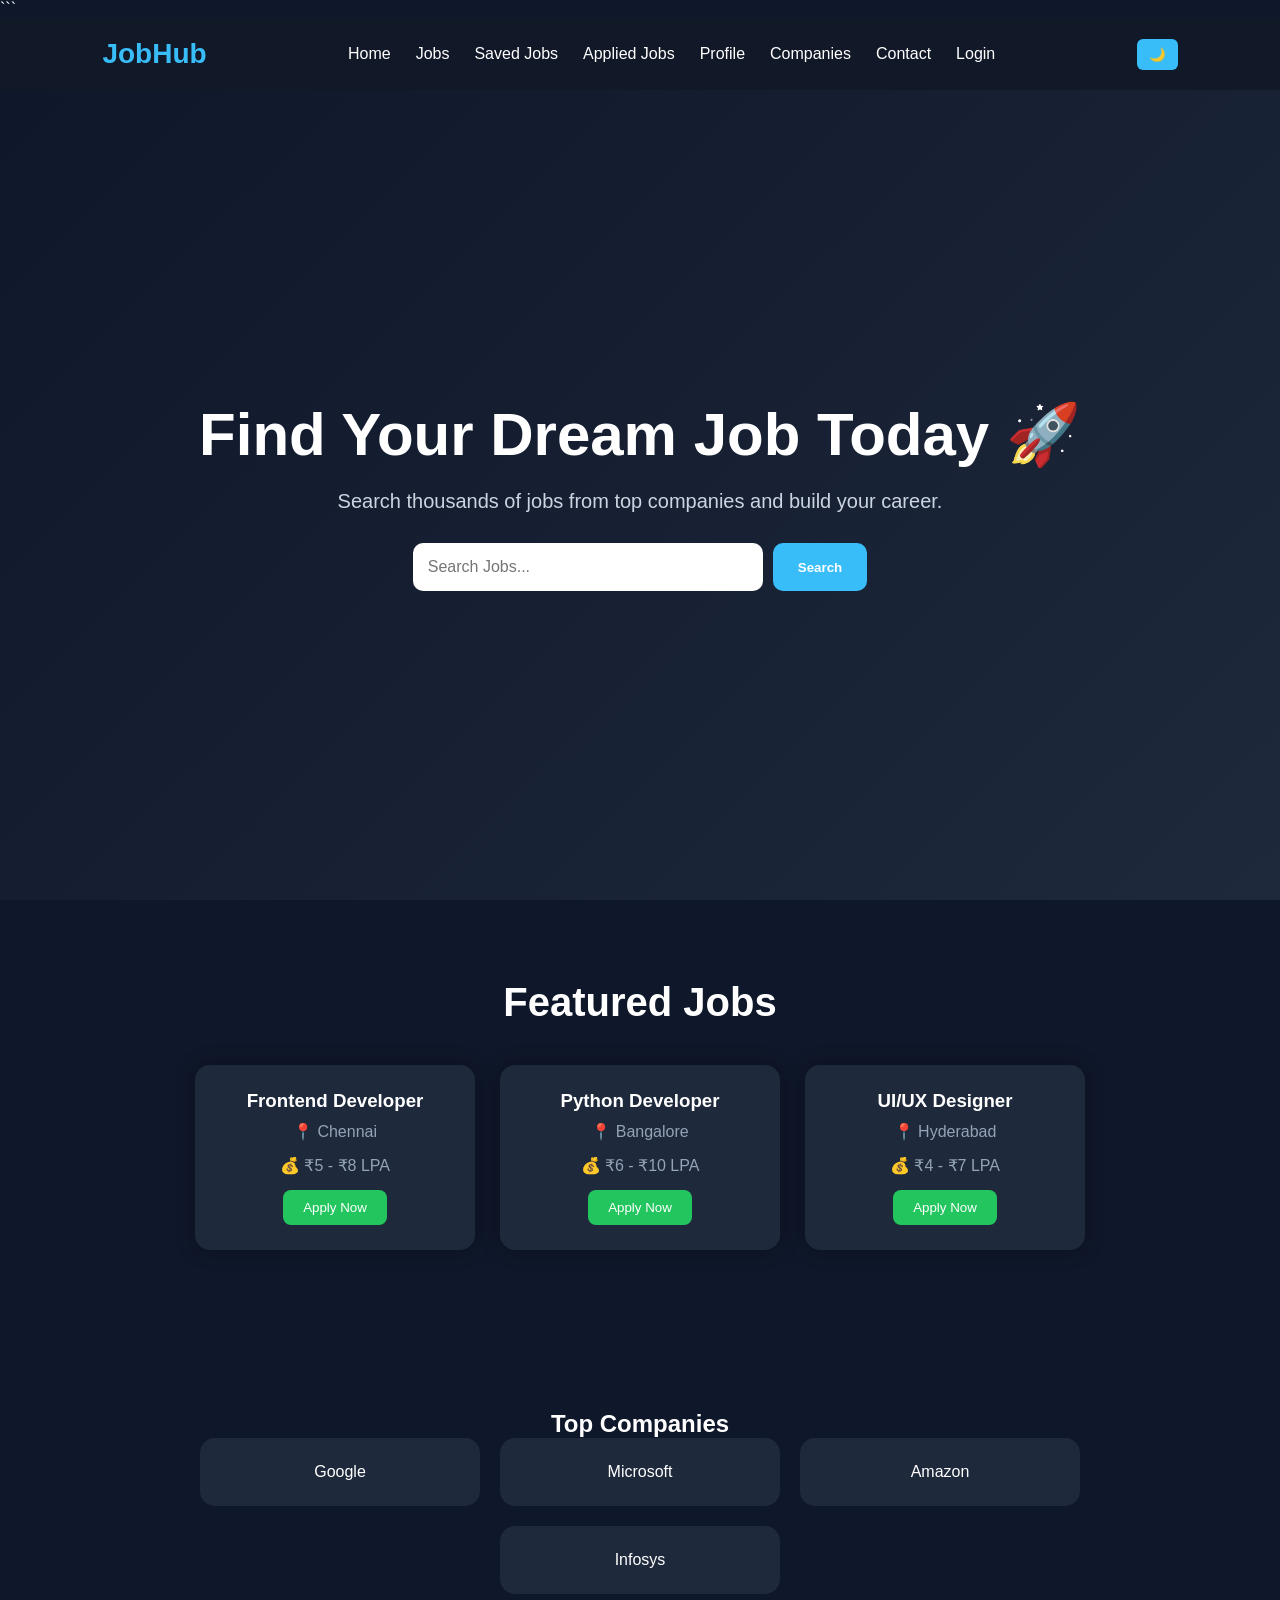
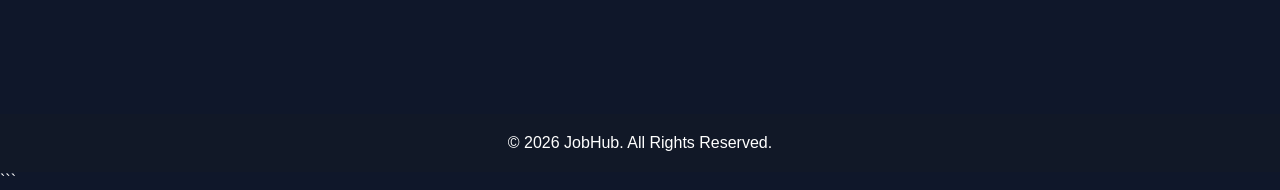
<file: index.html>
<!DOCTYPE html>

<html lang="en">
<head>
    <meta charset="UTF-8">
    <meta name="viewport" content="width=device-width, initial-scale=1.0">
    <title>JobHub - Find Your Dream Job</title>
    <link rel="stylesheet" href="style.css">
</head>
<body>

```
<!-- Navbar -->
<nav class="navbar">
    <div class="logo">JobHub</div>

    <ul class="nav-links">
        <li><a href="index.html">Home</a></li>
        <li><a href="jobs.html">Jobs</a></li>
        <li><a href="saved-jobs.html">Saved Jobs</a></li>
        <li><a href="applied-jobs.html">Applied Jobs</a></li>
        <li><a href="profile.html">Profile</a></li>
        <li><a href="companies.html">Companies</a></li>
        <li><a href="contact.html">Contact</a></li>
        <li><a href="login.html">Login</a></li>
    </ul>

    <button onclick="toggleDarkMode()" class="dark-btn">🌙</button>

</nav>

<!-- Hero Section -->
<section class="hero">
    <div class="hero-content">
        <h1>Find Your Dream Job Today 🚀</h1>

        <p>
            Search thousands of jobs from top companies
            and build your career.
        </p>

        <div class="search-box">
            <input type="text" placeholder="Search Jobs...">
            <button>Search</button>
        </div>
    </div>
</section>

<!-- Featured Jobs -->
<section class="jobs">

    <h2>Featured Jobs</h2>

    <div class="job-container">

        <div class="job-card">
            <h3>Frontend Developer</h3>
            <p>📍 Chennai</p>
            <p>💰 ₹5 - ₹8 LPA</p>
            <button>Apply Now</button>
        </div>

        <div class="job-card">
            <h3>Python Developer</h3>
            <p>📍 Bangalore</p>
            <p>💰 ₹6 - ₹10 LPA</p>
            <button>Apply Now</button>
        </div>

        <div class="job-card">
            <h3>UI/UX Designer</h3>
            <p>📍 Hyderabad</p>
            <p>💰 ₹4 - ₹7 LPA</p>
            <button>Apply Now</button>
        </div>

    </div>

</section>

<!-- Companies -->
<section class="companies">

    <h2>Top Companies</h2>

    <div class="company-container">

        <div class="company-card">Google</div>
        <div class="company-card">Microsoft</div>
        <div class="company-card">Amazon</div>
        <div class="company-card">Infosys</div>

    </div>

</section>

<!-- Footer -->
<footer>
    <p>© 2026 JobHub. All Rights Reserved.</p>
</footer>

<script src="script.js"></script>
```

</body>
</html>
</file>
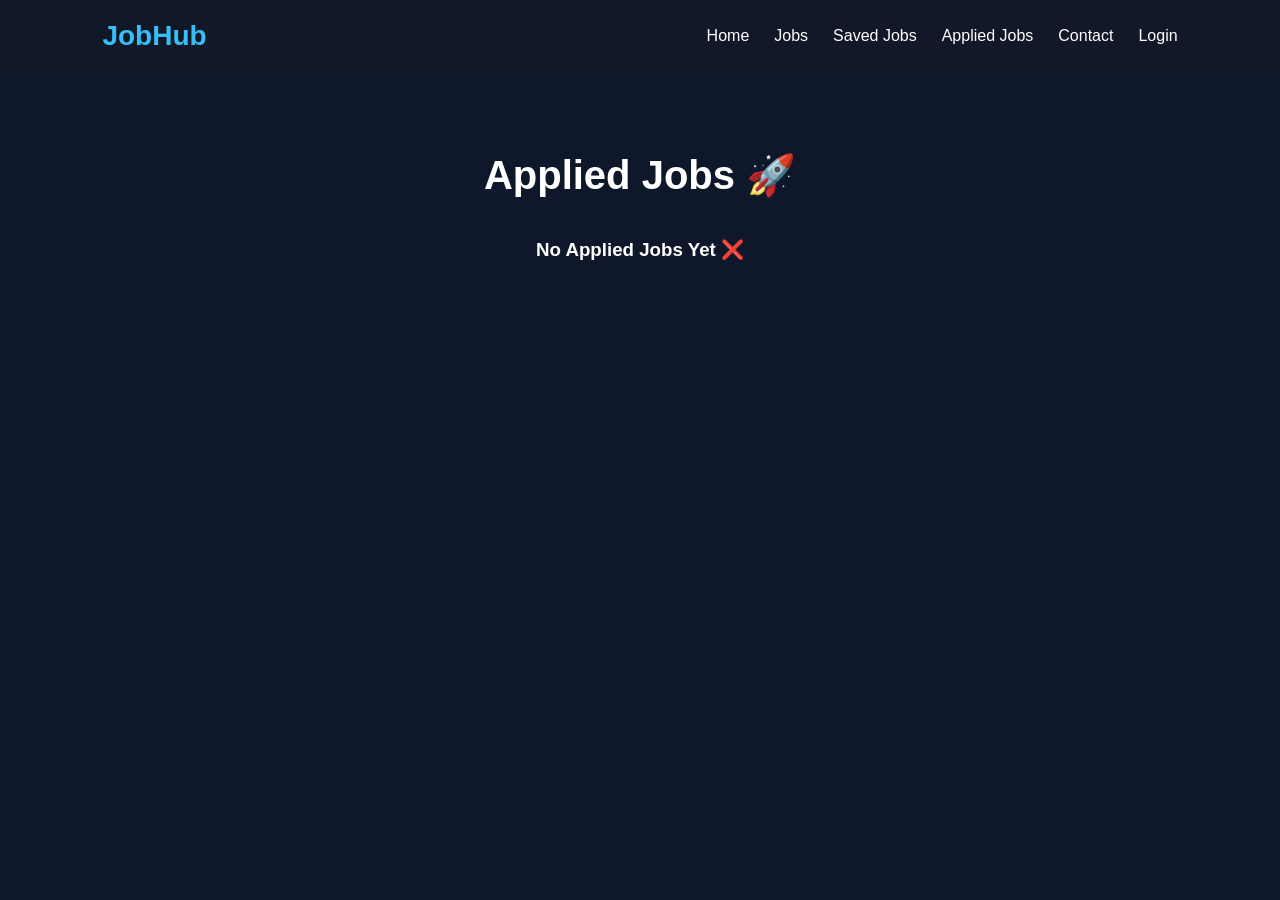
<file: applied-jobs.html>
<!DOCTYPE html>
<html lang="en">
<head>
<meta charset="UTF-8">
<meta name="viewport" content="width=device-width, initial-scale=1.0">
<title>Applied Jobs - JobHub</title>
<link rel="stylesheet" href="style.css">
</head>

<body>

<!-- NAVBAR -->
<nav class="navbar">
    <div class="logo">JobHub</div>

    <ul class="nav-links">
        <li><a href="index.html">Home</a></li>
        <li><a href="jobs.html">Jobs</a></li>
        <li><a href="saved-jobs.html">Saved Jobs</a></li>
        <li><a href="applied-jobs.html">Applied Jobs</a></li>
        <li><a href="contact.html">Contact</a></li>
        <li><a href="login.html">Login</a></li>
    </ul>
</nav>

<!-- CONTENT -->
<section class="jobs">
    <h2>Applied Jobs 🚀</h2>

    <div id="appliedContainer"></div>
</section>

<!-- SCRIPT -->
<script>

function loadAppliedJobs(){

let jobs = JSON.parse(localStorage.getItem("appliedJobs")) || [];

let container = document.getElementById("appliedContainer");

container.innerHTML = "";

if(jobs.length === 0){
container.innerHTML = "<h3>No Applied Jobs Yet ❌</h3>";
return;
}

jobs.forEach((job,index) => {

container.innerHTML += `
<div class="job-card">
<h3>${job}</h3>
<p>Application Submitted ✅</p>

<button onclick="removeAppliedJob(${index})"
style="background:red;margin-top:10px;">
Remove
</button>

</div>
`;

});

}

function removeAppliedJob(index){

let jobs = JSON.parse(localStorage.getItem("appliedJobs")) || [];

jobs.splice(index,1);

localStorage.setItem(
"appliedJobs",
JSON.stringify(jobs)
);

loadAppliedJobs();

}

loadAppliedJobs();

</script>

<!-- GLOBAL JS -->
<script src="script.js"></script>

</body>
</html>
</file>
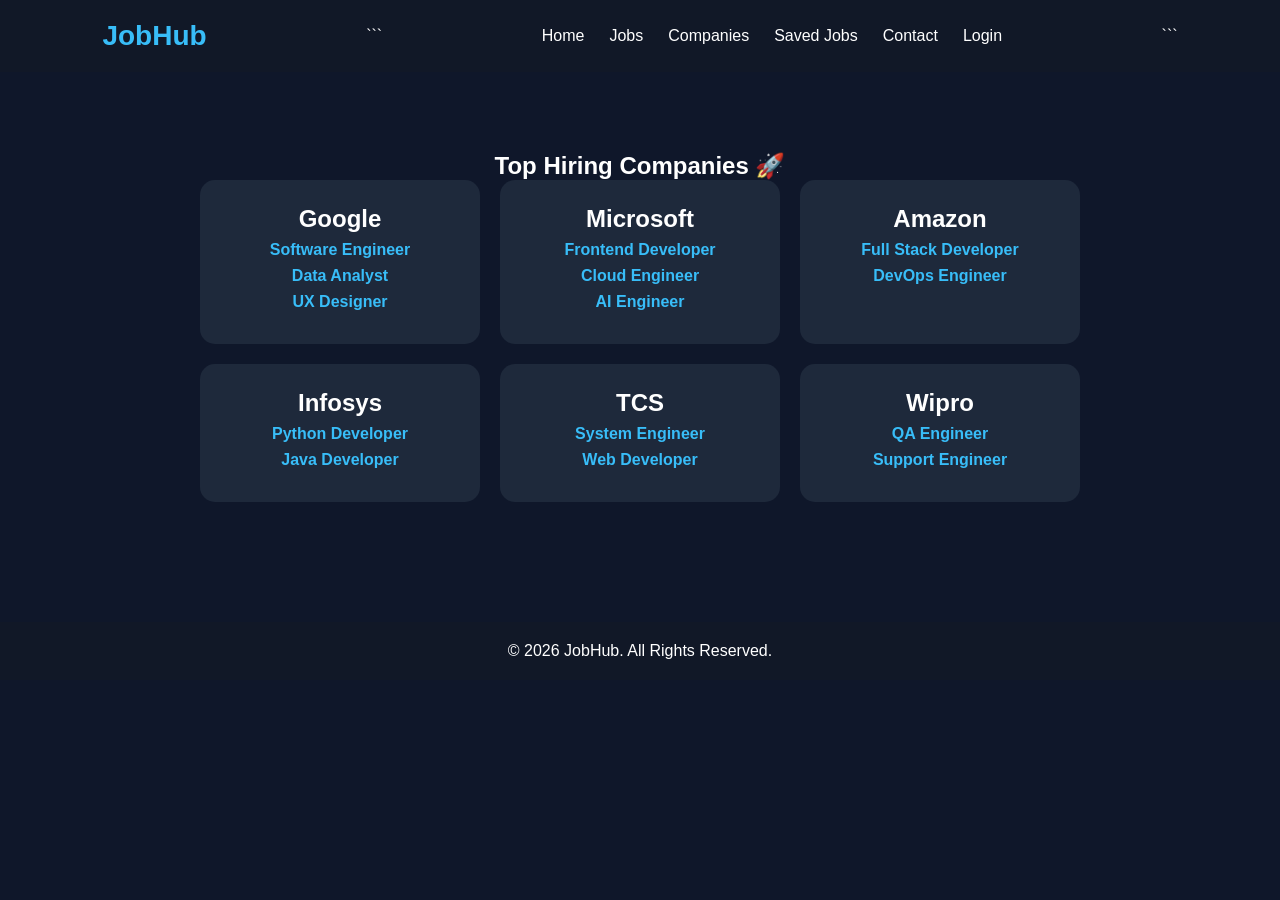
<file: companies.html>
<!DOCTYPE html>

<html lang="en">
<head>
<meta charset="UTF-8">
<meta name="viewport" content="width=device-width, initial-scale=1.0">
<title>Top Companies - JobHub</title>
<link rel="stylesheet" href="style.css">
</head>

<body>

<!-- Navbar -->

<nav class="navbar">
    <div class="logo">JobHub</div>

```
<ul class="nav-links">
    <li><a href="index.html">Home</a></li>
    <li><a href="jobs.html">Jobs</a></li>
    <li><a href="companies.html">Companies</a></li>
    <li><a href="saved-jobs.html">Saved Jobs</a></li>
    <li><a href="contact.html">Contact</a></li>
    <li><a href="login.html">Login</a></li>
</ul>
```

</nav>

<!-- Companies Section -->

<section class="companies-page">

<h1>Top Hiring Companies 🚀</h1>

<div class="company-container">

<div class="company-card">
<h2>Google</h2>

<p><a href="job-details.html?role=Software%20Engineer">Software Engineer</a></p>
<p><a href="job-details.html?role=Data%20Analyst">Data Analyst</a></p>
<p><a href="job-details.html?role=UX%20Designer">UX Designer</a></p>

</div>

<div class="company-card">
<h2>Microsoft</h2>

<p><a href="job-details.html?role=Frontend%20Developer">Frontend Developer</a></p>
<p><a href="job-details.html?role=Cloud%20Engineer">Cloud Engineer</a></p>
<p><a href="job-details.html?role=AI%20Engineer">AI Engineer</a></p>

</div>

<div class="company-card">
<h2>Amazon</h2>

<p><a href="job-details.html?role=Full%20Stack%20Developer">Full Stack Developer</a></p>
<p><a href="job-details.html?role=DevOps%20Engineer">DevOps Engineer</a></p>

</div>

<div class="company-card">
<h2>Infosys</h2>

<p><a href="job-details.html?role=Python%20Developer">Python Developer</a></p>
<p><a href="job-details.html?role=Java%20Developer">Java Developer</a></p>

</div>

<div class="company-card">
<h2>TCS</h2>

<p><a href="job-details.html?role=System%20Engineer">System Engineer</a></p>
<p><a href="job-details.html?role=Web%20Developer">Web Developer</a></p>

</div>

<div class="company-card">
<h2>Wipro</h2>

<p><a href="job-details.html?role=QA%20Engineer">QA Engineer</a></p>
<p><a href="job-details.html?role=Support%20Engineer">Support Engineer</a></p>

</div>

</div>

</section>

<footer>
<p>© 2026 JobHub. All Rights Reserved.</p>
</footer>

<script src="script.js"></script>

</body>
</html>
</file>
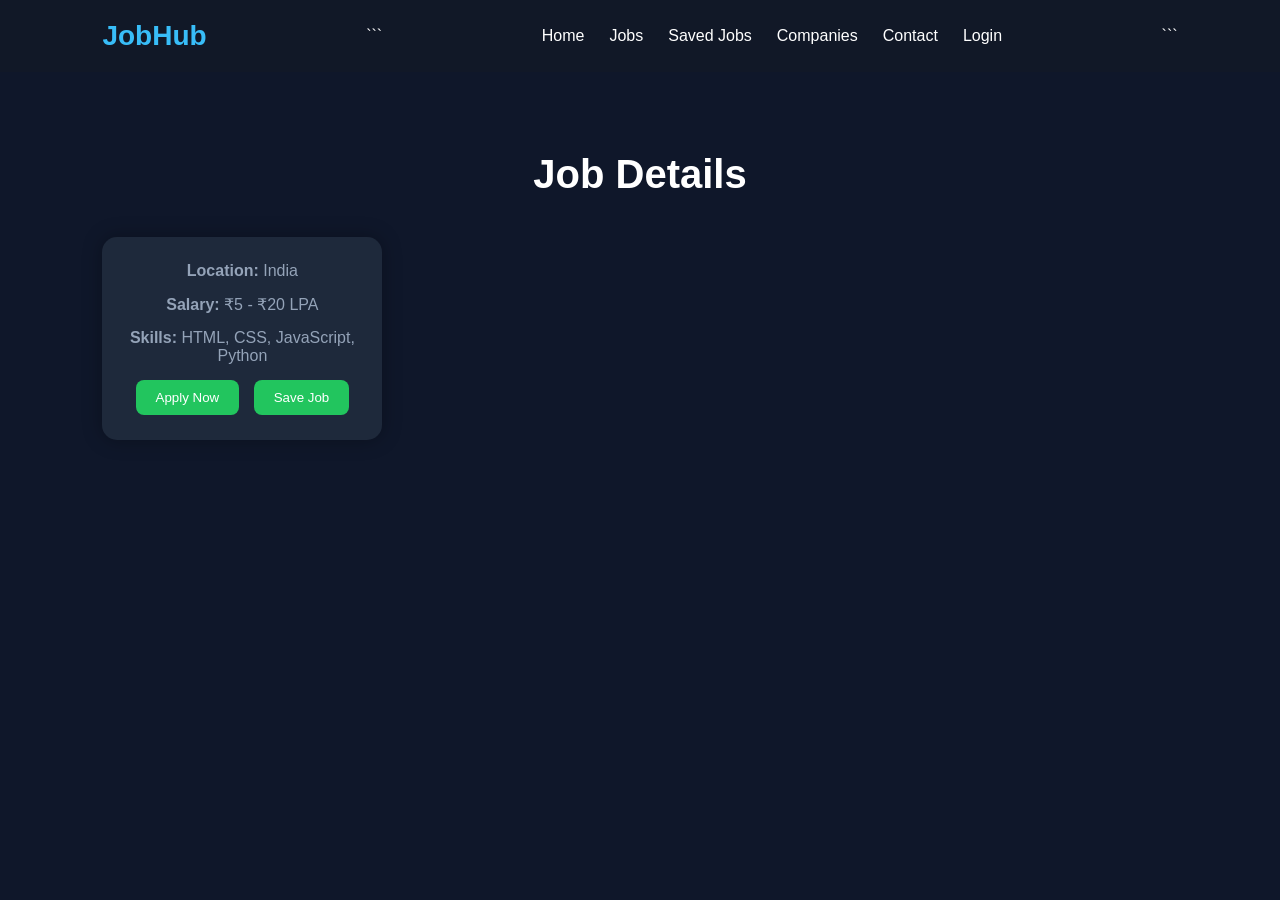
<file: job-details.html>
<!DOCTYPE html>

<html lang="en">
<head>
<meta charset="UTF-8">
<meta name="viewport" content="width=device-width, initial-scale=1.0">
<title>Job Details - JobHub</title>
<link rel="stylesheet" href="style.css">
</head>

<body>

<!-- Navbar -->

<nav class="navbar">
    <div class="logo">JobHub</div>

```
<ul class="nav-links">
    <li><a href="index.html">Home</a></li>
    <li><a href="jobs.html">Jobs</a></li>
    <li><a href="saved-jobs.html">Saved Jobs</a></li>
    <li><a href="companies.html">Companies</a></li>
    <li><a href="contact.html">Contact</a></li>
    <li><a href="login.html">Login</a></li>
</ul>
```

</nav>

<!-- Job Details -->

<section class="jobs">

<h2 id="jobTitle">Job Details</h2>

<div class="job-card">

<p><strong>Location:</strong> India</p>

<p><strong>Salary:</strong> ₹5 - ₹20 LPA</p>

<p><strong>Skills:</strong> HTML, CSS, JavaScript, Python</p>

<button onclick="applyJob()">
Apply Now
</button>

<button onclick="saveJob()" style="margin-left:10px;">
Save Job
</button>

</div>

</section>

<script>

/* GET ROLE FROM URL */
const params =
new URLSearchParams(window.location.search);

const role =
params.get("role");

document.getElementById("jobTitle").innerText =
role || "Job Details";

/* APPLY JOB */
function applyJob(){

if(!role){
alert("No job selected ❌");
return;
}

alert("Applied for " + role + " 🎉");

}

/* SAVE JOB */
function saveJob(){

if(!role){
alert("No job selected ❌");
return;
}

let savedJobs =
JSON.parse(localStorage.getItem("savedJobs")) || [];

savedJobs.push(role);

localStorage.setItem(
"savedJobs",
JSON.stringify(savedJobs)
);

alert(role + " saved successfully ✅");

}

</script>

</body>
</html>
</file>
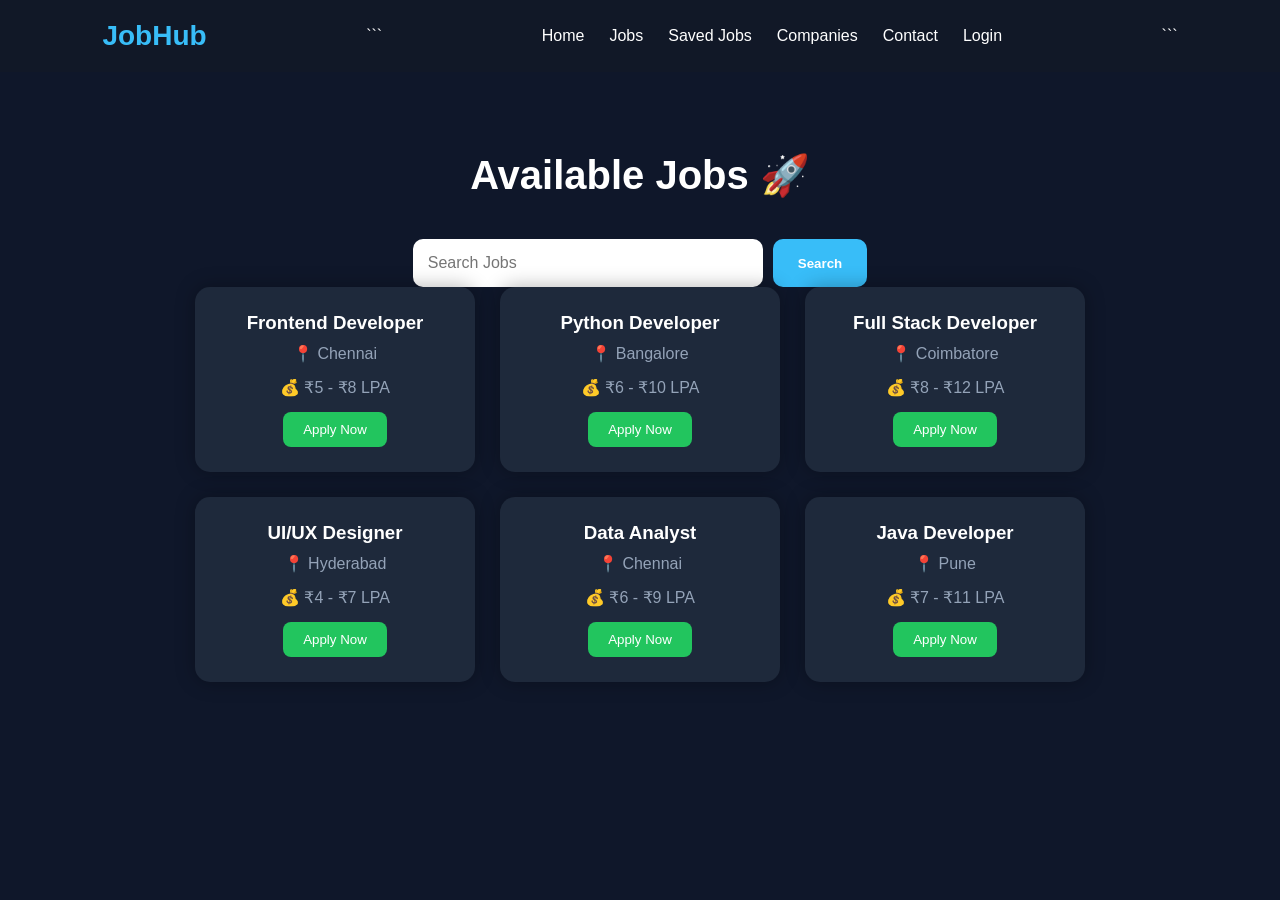
<file: jobs.html>
<!DOCTYPE html>

<html lang="en">
<head>
<meta charset="UTF-8">
<meta name="viewport" content="width=device-width, initial-scale=1.0">
<title>Jobs - JobHub</title>
<link rel="stylesheet" href="style.css">
</head>

<body>

<!-- Navbar -->

<nav class="navbar">
    <div class="logo">JobHub</div>

```
<ul class="nav-links">
    <li><a href="index.html">Home</a></li>
    <li><a href="jobs.html">Jobs</a></li>
    <li><a href="saved-jobs.html">Saved Jobs</a></li>
    <li><a href="companies.html">Companies</a></li>
    <li><a href="contact.html">Contact</a></li>
    <li><a href="login.html">Login</a></li>
</ul>
```

</nav>

<!-- Jobs Section -->

<section class="jobs">

<h2>Available Jobs 🚀</h2>

<!-- Search -->

<div class="search-box">
<input type="text" id="jobSearch" placeholder="Search Jobs">
<button onclick="searchJobs()">Search</button>
</div>

<!-- Job List -->

<div class="job-container">

<div class="job-card">
<h3>Frontend Developer</h3>
<p>📍 Chennai</p>
<p>💰 ₹5 - ₹8 LPA</p>
<button>Apply Now</button>
</div>

<div class="job-card">
<h3>Python Developer</h3>
<p>📍 Bangalore</p>
<p>💰 ₹6 - ₹10 LPA</p>
<button>Apply Now</button>
</div>

<div class="job-card">
<h3>Full Stack Developer</h3>
<p>📍 Coimbatore</p>
<p>💰 ₹8 - ₹12 LPA</p>
<button>Apply Now</button>
</div>

<div class="job-card">
<h3>UI/UX Designer</h3>
<p>📍 Hyderabad</p>
<p>💰 ₹4 - ₹7 LPA</p>
<button>Apply Now</button>
</div>

<div class="job-card">
<h3>Data Analyst</h3>
<p>📍 Chennai</p>
<p>💰 ₹6 - ₹9 LPA</p>
<button>Apply Now</button>
</div>

<div class="job-card">
<h3>Java Developer</h3>
<p>📍 Pune</p>
<p>💰 ₹7 - ₹11 LPA</p>
<button>Apply Now</button>
</div>

</div>

</section>

<script>

/* SEARCH FUNCTION */
function searchJobs(){

let input =
document.getElementById("jobSearch")
.value
.toLowerCase();

let jobs =
document.querySelectorAll(".job-card");

jobs.forEach(job=>{

let title =
job.querySelector("h3")
.innerText
.toLowerCase();

if(title.includes(input)){
job.style.display="block";
}
else{
job.style.display="none";
}

});

}

</script>

<!-- main script -->

<script src="script.js"></script>

</body>
</html>
</file>
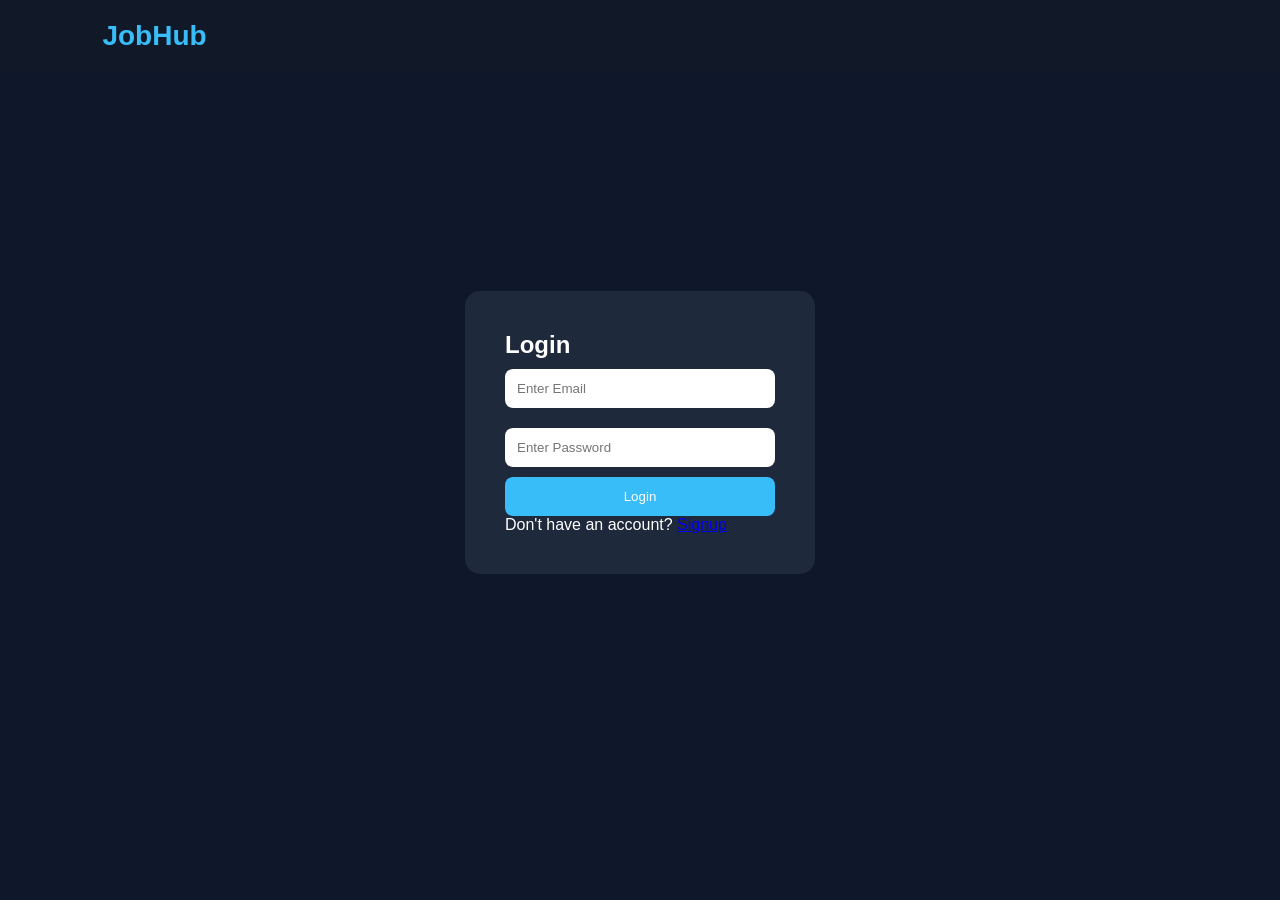
<file: login.html>
<!DOCTYPE html>

<html lang="en">
<head>
<meta charset="UTF-8">
<meta name="viewport" content="width=device-width, initial-scale=1.0">
<title>Login - JobHub</title>
<link rel="stylesheet" href="style.css">
</head>
<body>

<nav class="navbar">
    <div class="logo">JobHub</div>
</nav>

<section class="login-section">

<div class="login-box">

<h2>Login</h2>

<input type="email" id="email" placeholder="Enter Email">

<input type="password" id="password" placeholder="Enter Password">

<button onclick="login()">Login</button>

<p>
Don't have an account?
<a href="signup.html">Signup</a>
</p>

</div>

</section>

<script>
function login(){

let email = document.getElementById("email").value;
let password = document.getElementById("password").value;

let savedEmail = localStorage.getItem("userEmail");
let savedPassword = localStorage.getItem("userPassword");

if(email === savedEmail && password === savedPassword){

alert("Login Successful 🎉");
window.location.href = "index.html";

}else{

alert("Invalid Email or Password");

}

}
</script>

<script src="script.js"></script>

</body>
</html>
</file>
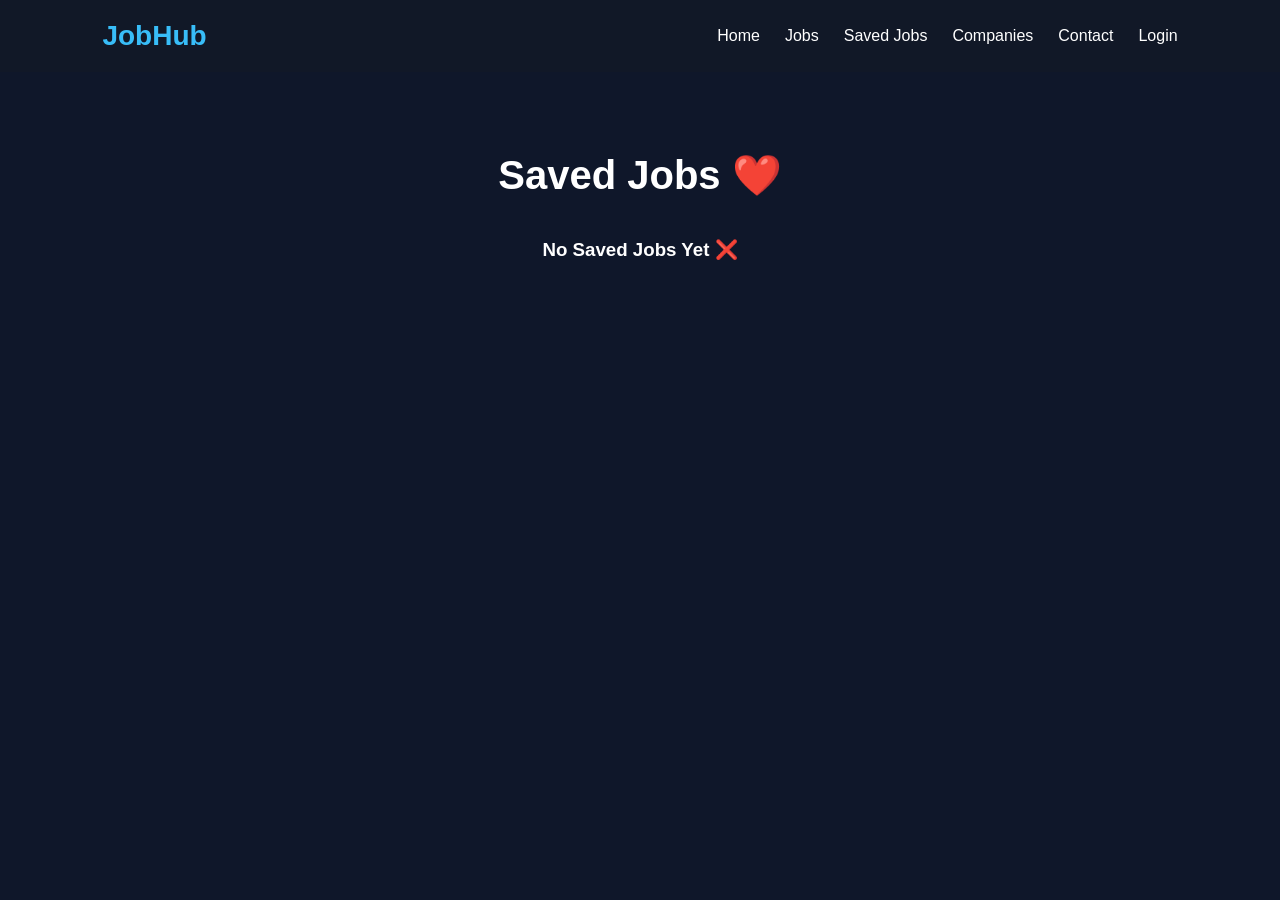
<file: saved-jobs.html>
<!DOCTYPE html>
<html lang="en">
<head>
<meta charset="UTF-8">
<meta name="viewport" content="width=device-width, initial-scale=1.0">
<title>Saved Jobs</title>
<link rel="stylesheet" href="style.css">
</head>

<body>

<nav class="navbar">
<div class="logo">JobHub</div>

<ul class="nav-links">
<li><a href="index.html">Home</a></li>
<li><a href="jobs.html">Jobs</a></li>
<li><a href="saved-jobs.html">Saved Jobs</a></li>
<li><a href="companies.html">Companies</a></li>
<li><a href="contact.html">Contact</a></li>
<li><a href="login.html">Login</a></li>
</ul>
</nav>

<section class="jobs">

<h2>Saved Jobs ❤️</h2>

<div id="savedJobsContainer"></div>

</section>

<script>
function loadSavedJobs(){

let jobs = JSON.parse(localStorage.getItem("savedJobs")) || [];

let container = document.getElementById("savedJobsContainer");

container.innerHTML = "";

if(jobs.length === 0){
container.innerHTML = "<h3>No Saved Jobs Yet ❌</h3>";
return;
}

jobs.forEach((job, index)=>{

container.innerHTML += `
<div class="job-card">
<h3>${job}</h3>
<p>Saved Successfully ✅</p>

<button onclick="removeJob(${index})" style="background:red;margin-top:10px;">
Remove
</button>

</div>
`;

});

}

function removeJob(index){

let jobs = JSON.parse(localStorage.getItem("savedJobs")) || [];

jobs.splice(index, 1);

localStorage.setItem("savedJobs", JSON.stringify(jobs));

loadSavedJobs();

}

loadSavedJobs();
</script>

<script src="script.js"></script>

</body>
</html>
</file>
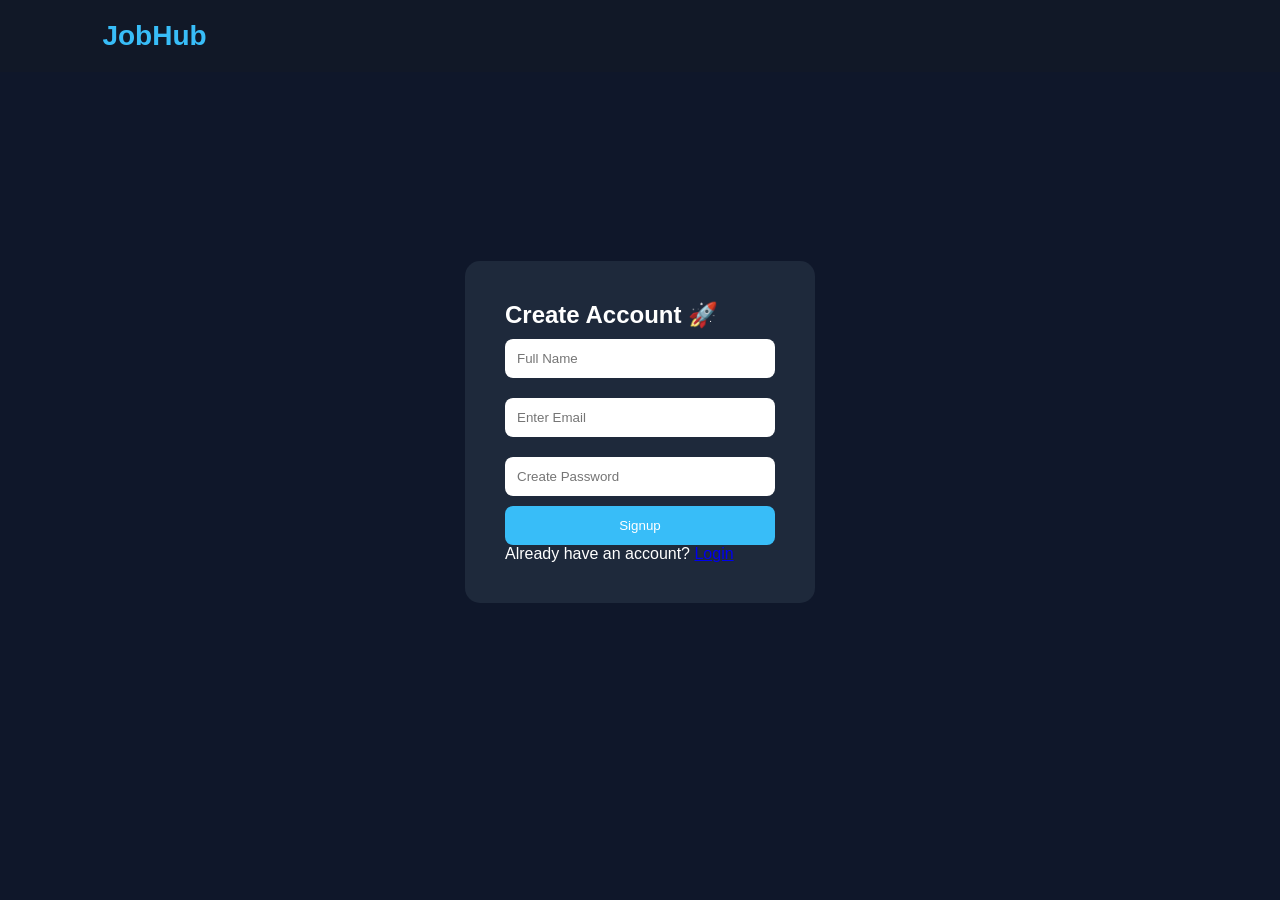
<file: signup.html>
<!DOCTYPE html>

<html lang="en">
<head>
<meta charset="UTF-8">
<meta name="viewport" content="width=device-width, initial-scale=1.0">
<title>Signup - JobHub</title>
<link rel="stylesheet" href="style.css">
</head>

<body>

<!-- Navbar -->

<nav class="navbar">
    <div class="logo">JobHub</div>
</nav>

<!-- Signup Section -->

<section class="login-section">

<div class="login-box">

<h2>Create Account 🚀</h2>

<input type="text" id="name" placeholder="Full Name">

<input type="email" id="email" placeholder="Enter Email">

<input type="password" id="password" placeholder="Create Password">

<button onclick="signup()">Signup</button>

<p>
Already have an account?
<a href="login.html">Login</a>
</p>

</div>

</section>

<!-- JS FILE -->

<script src="script.js"></script>

</body>
</html>
</file>
<file: style.css>
/* RESET */
*{
margin:0;
padding:0;
box-sizing:border-box;
font-family:'Segoe UI',sans-serif;
}

body{
background:#0f172a;
color:white;
transition:0.3s;
}

/* NAVBAR */
.navbar{
display:flex;
justify-content:space-between;
align-items:center;
padding:20px 8%;
background:#111827;
position:sticky;
top:0;
z-index:1000;
}

.logo{
font-size:28px;
font-weight:bold;
color:#38bdf8;
}

.nav-links{
display:flex;
list-style:none;
gap:25px;
}

.nav-links a{
color:white;
text-decoration:none;
font-weight:500;
transition:0.3s;
}

.nav-links a:hover{
color:#38bdf8;
}

.dark-btn{
background:#38bdf8;
border:none;
padding:8px 12px;
border-radius:6px;
cursor:pointer;
}

/* HERO */
.hero{
height:90vh;
display:flex;
justify-content:center;
align-items:center;
text-align:center;
padding:20px;
background:linear-gradient(135deg,#0f172a,#1e293b);
}

.hero-content h1{
font-size:60px;
margin-bottom:20px;
}

.hero-content p{
font-size:20px;
margin-bottom:30px;
color:#cbd5e1;
}

/* SEARCH */
.search-box{
display:flex;
justify-content:center;
gap:10px;
flex-wrap:wrap;
}

.search-box input{
padding:15px;
width:350px;
border:none;
border-radius:10px;
font-size:16px;
}

.search-box button{
padding:15px 25px;
border:none;
border-radius:10px;
background:#38bdf8;
color:white;
cursor:pointer;
font-weight:bold;
}

.search-box button:hover{
background:#0284c7;
}

/* JOBS */
.jobs{
padding:80px 8%;
text-align:center;
}

.jobs h2{
font-size:40px;
margin-bottom:40px;
}

.job-container{
display:flex;
justify-content:center;
gap:25px;
flex-wrap:wrap;
}

.job-card{
background:#1e293b;
padding:25px;
width:280px;
border-radius:15px;
transition:0.3s;
box-shadow:0 0 20px rgba(0,0,0,0.3);
}

.job-card:hover{
transform:translateY(-10px);
}

.job-card h3{
margin-bottom:10px;
}

.job-card p{
color:#94a3b8;
margin-bottom:15px;
}

.job-card button{
padding:10px 20px;
border:none;
background:#22c55e;
color:white;
border-radius:8px;
cursor:pointer;
}

.job-card button:hover{
background:#16a34a;
}

/* COMPANIES */
.companies,
.companies-page{
padding:80px 8%;
text-align:center;
}

.company-container{
display:flex;
justify-content:center;
gap:20px;
flex-wrap:wrap;
}

.company-card{
background:#1e293b;
padding:25px;
width:280px;
border-radius:15px;
color:white;
transition:0.3s;
}

.company-card:hover{
background:#38bdf8;
}

.company-card a{
display:block;
margin:8px 0;
text-decoration:none;
font-weight:bold;
color:#38bdf8;
}

.company-card:hover a{
color:white;
}

/* LOGIN */
.login-section{
height:80vh;
display:flex;
justify-content:center;
align-items:center;
}

.login-box{
background:#1e293b;
padding:40px;
border-radius:15px;
width:350px;
}

.login-box input{
width:100%;
padding:12px;
margin:10px 0;
border:none;
border-radius:8px;
}

.login-box button{
width:100%;
padding:12px;
border:none;
background:#38bdf8;
color:white;
border-radius:8px;
cursor:pointer;
}

.login-box button:hover{
background:#0284c7;
}

/* FOOTER */
footer{
background:#111827;
text-align:center;
padding:20px;
margin-top:40px;
}

/* DARK MODE */
body.dark{
background:#ffffff;
color:#000000;
}

body.dark .navbar{
background:#38bdf8;
}

body.dark .job-card,
body.dark .company-card,
body.dark .login-box{
background:#f1f5f9;
color:#000000;
}

body.dark a{
color:#000000;
}

/* TOAST */
.toast{
position:fixed;
bottom:20px;
right:20px;
background:#22c55e;
color:white;
padding:12px 20px;
border-radius:8px;
opacity:0;
transform:translateY(20px);
transition:0.3s;
}

.toast.show{
opacity:1;
transform:translateY(0);
}

/* MOBILE */
@media(max-width:768px){

.navbar{
flex-direction:column;
gap:15px;
}

.nav-links{
flex-wrap:wrap;
justify-content:center;
}

.hero-content h1{
font-size:38px;
}

.search-box input{
width:100%;
}

.job-card{
width:100%;
max-width:320px;
}
}
</file>
